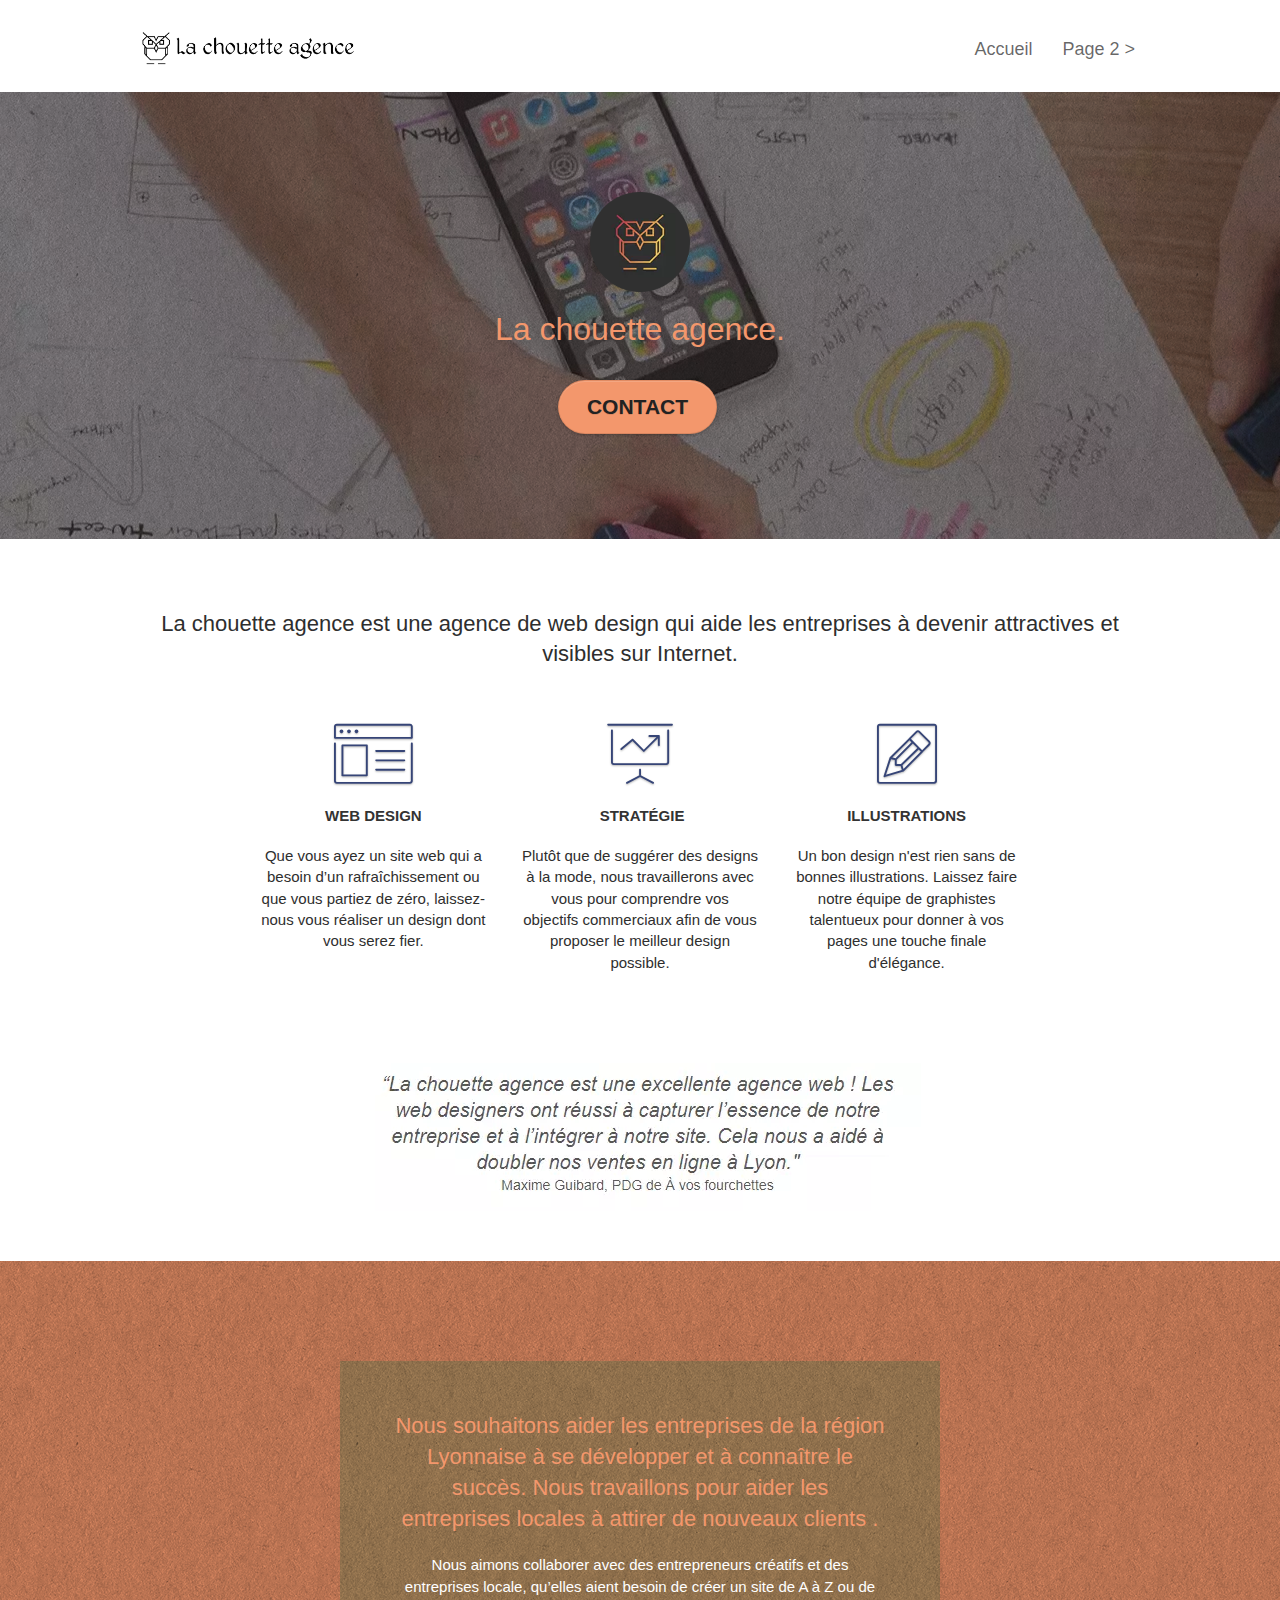
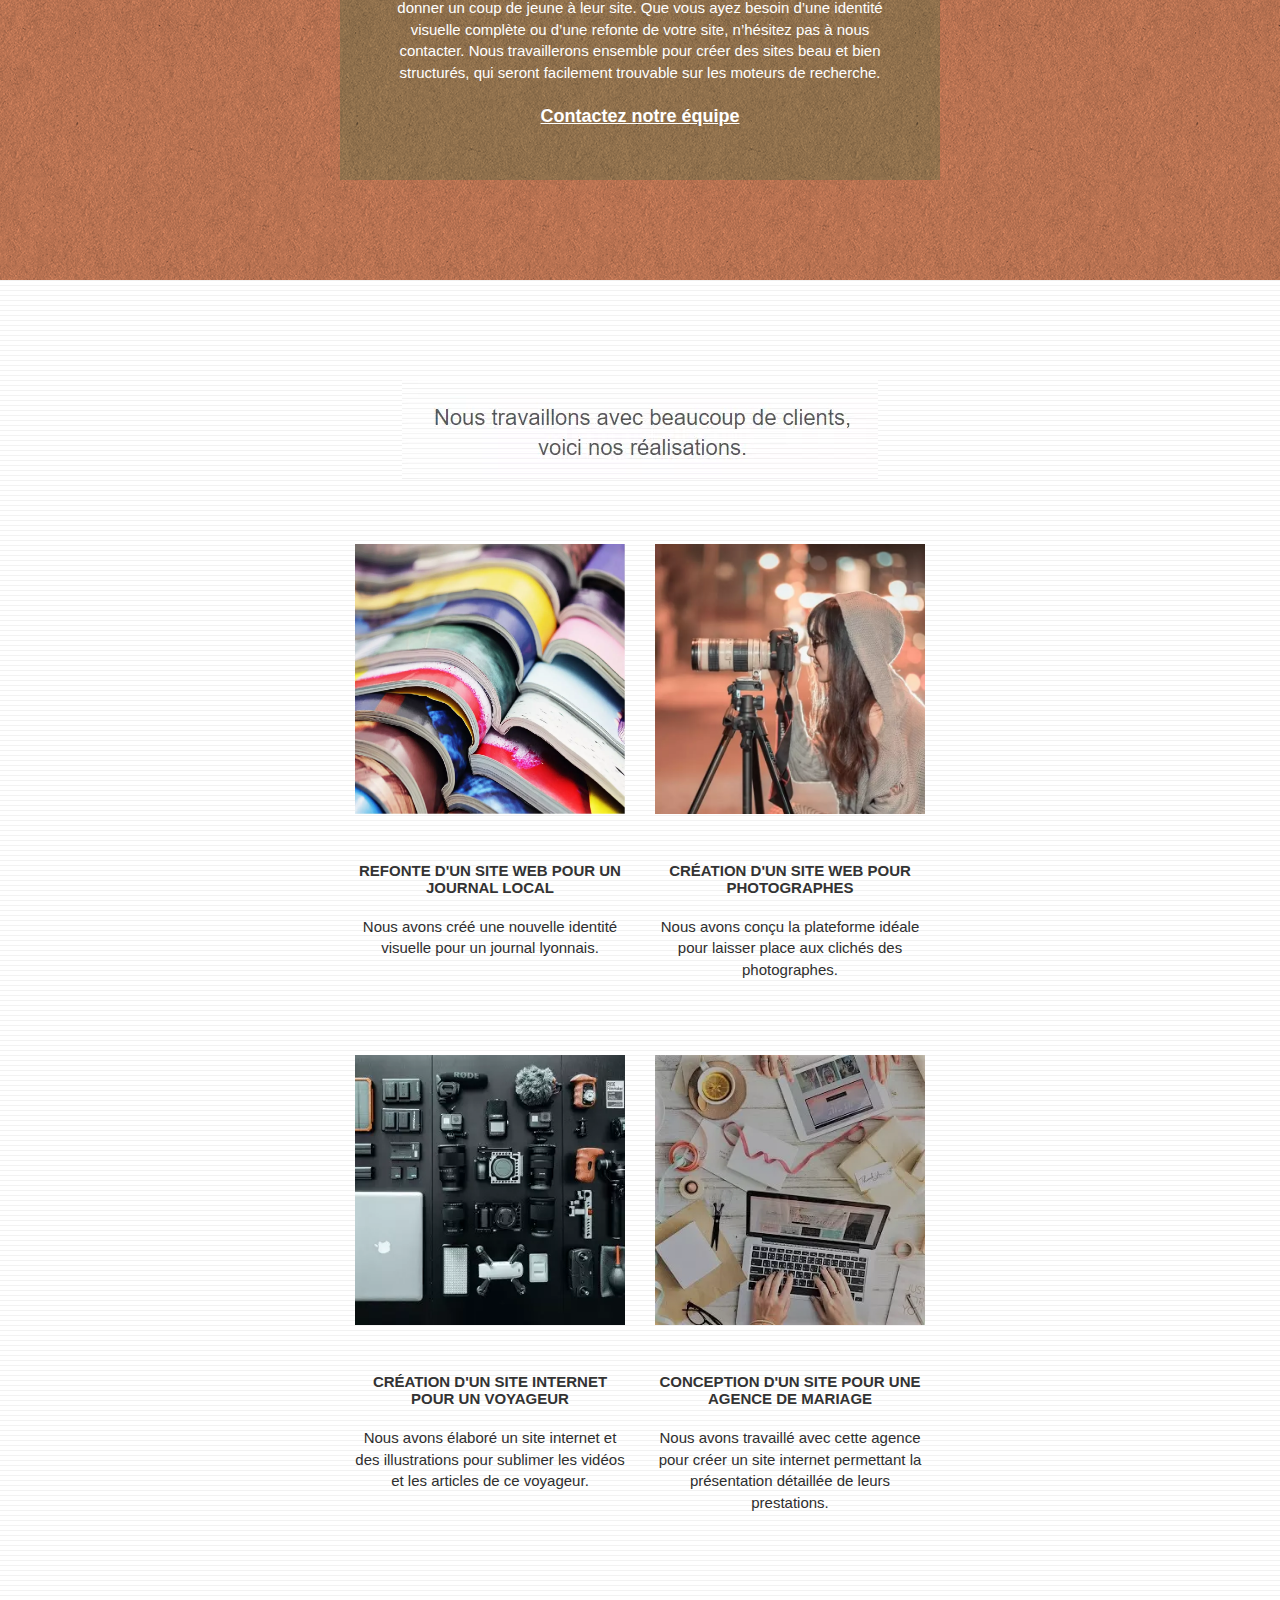
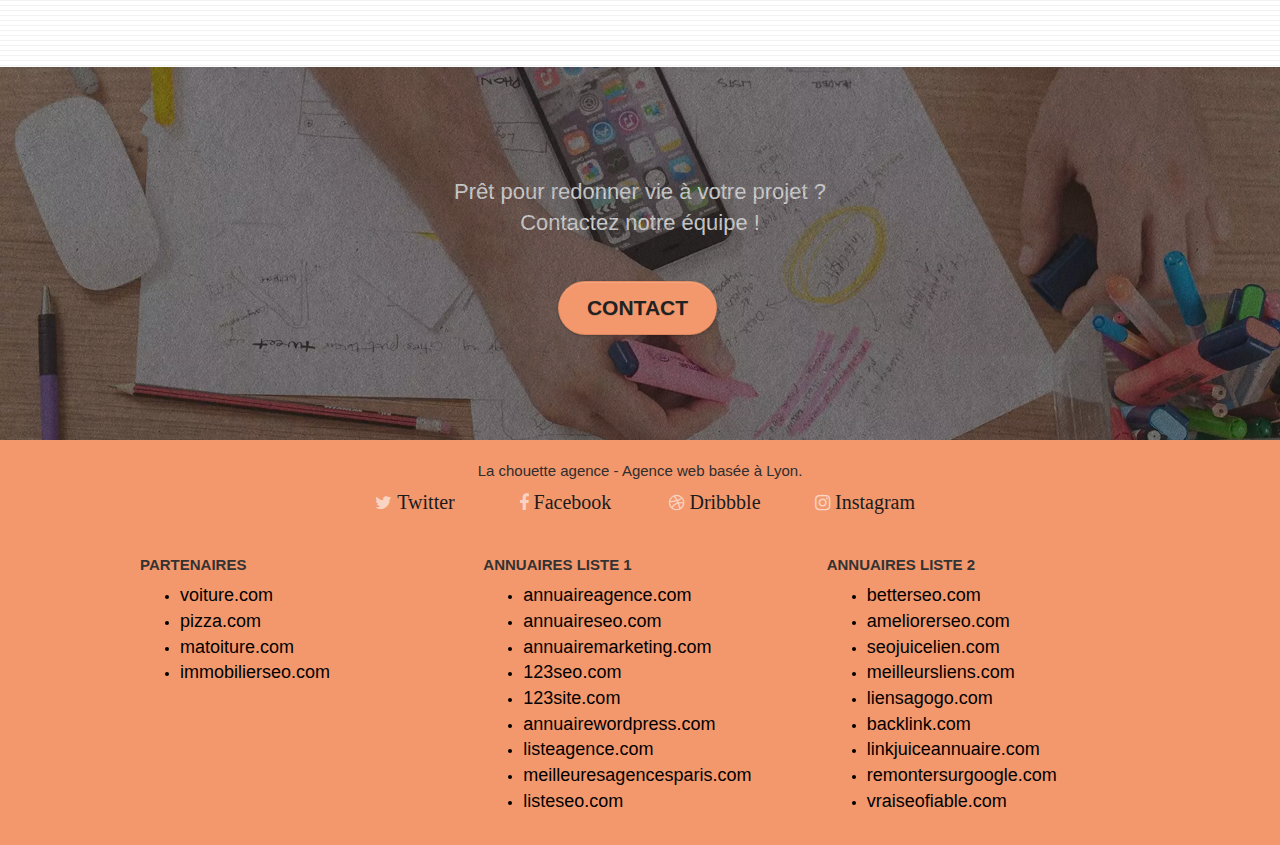
<file: index.html>
<!doctype html>
<html lang="fr">
<head>
    <meta charset="utf-8">
    <meta name="description" content="La chouette agence est une agence de web design qui aide les entreprises à devenir attractives et visibles sur internet. Agence basée à Lyon. Page d'accueil.">
    <meta name="viewport" content="width=device-width, initial-scale=1.0, viewport-fit=cover">
    <link rel="shortcut icon" type="image/png" href="favicon.jpg">
    
	<link rel="stylesheet" type="text/css" href="./css/bootstrap.css">
	<link rel="stylesheet" type="text/css" href="style.css">
	<link rel="stylesheet" type="text/css" href="./css/font-awesome.css">
	<link rel="stylesheet" type="text/css" href="./css/et-line.css">
	
    
	<script src="./js/jquery-2.1.0.js" defer></script>
	<script src="./js/bootstrap.js" defer></script>
	<script src="./js/blocs.js" defer></script>
	<script src="./js/jquery.touchSwipe.js" defer></script>
	<script src="./js/gmaps.js" defer></script>

    <title>La chouette agence - Agence de design et stratégie web</title>

    
<!-- Analytics -->
 
<!-- Analytics END -->
    
</head>
<body>
<!-- Principal conteneur -->
<div class="page-container">
    
<!-- bloc-0 -->
<header class="bloc bgc-white l-bloc " id="bloc-0">
	<div class="container bloc-sm">

		<nav class="navbar row">
			<div class="navbar-header">				
				<a class="navbar-brand" href="index.html"><img src="img/la-chouette-agence.webp" alt="paris web design logo agence web meilleure agence" height="40" /></a>
				<button id="nav-toggle" type="button" class="ui-navbar-toggle navbar-toggle" data-toggle="collapse" data-target=".navbar-1">
					<span class="sr-only">Toggle navigation</span><span class="icon-bar"></span><span class="icon-bar"></span><span class="icon-bar"></span>
				</button>
			</div>
			<div class="collapse navbar-collapse navbar-1 special-dropdown-nav">
				<ul class="site-navigation nav navbar-nav">
					<li>
						<a href="index.html">Accueil</a>
					</li>
					<li>
						<a href="page2.html">Page 2 &gt;</a>
					</li>
				</ul>
			</div>
		</nav>
	</div>
</header>
<!-- bloc-0 END -->

<!-- bloc-1-presentation -->
<section class="bloc bgc-dark-slate-blue bg-banniere d-bloc bg-t-edge bloc-bg-texture texture-paper b-parallax" id="bloc-1-hero">
	<div class="container bloc-lg">
		<div class="row tight-width-whitespace">
			<div class="col-sm-12">
				<img src="img/logo.webp" class="center-block image-resize-mode" width="100" alt="La chouette agence, agence web paris, création logo paris" />
				<h1 class="text-center hero-bloc-text tc-white ">
					La chouette agence.
				</h1>
				<div class="text-center">
					<a href="page2.html" class="btn btn-lg btn-clean btn-rd cta-hero btn-atomic-tangerine" id="cta-hero">Contact</a>
				</div>
			</div>
		</div>
	</div>
</section>
<!-- bloc-1-presentation END -->

<!-- bloc-2-services -->
<article class="bloc bgc-white l-bloc" id="bloc-2-services">
	<div class="container bloc-md">
		<div class="row">
			<div class="col-sm-12 text-center">
				<h2>La chouette agence est une agence de web design qui aide les entreprises à devenir attractives et visibles sur Internet.</h2>
			</div>
		</div>
		<div class="row voffset-lg med-width-whitespace">
			<div class="col-sm-4">
				<div class="text-center">
					<span class="et-icon-browser sm-shadow icon-dark-slate-blue icons icon-lg"></span>
				</div>
				<h3 class="mg-md text-center">
					Web design
				</h3>
				<p class="text-center ">
					Que vous ayez un site web qui a besoin d&rsquo;un rafraîchissement ou que vous partiez de zéro, laissez-nous vous réaliser un design dont vous serez fier.
				</p>
			</div>
			<div class="col-sm-4">
				<div class="text-center">
					<span class="et-icon-presentation sm-shadow icon-dark-slate-blue icons icon-lg"></span>
				</div>
				<h3 class="mg-md text-center">
					&nbsp;Stratégie
				</h3>
				<p class="text-center ">
					Plutôt que de suggérer des designs à la mode, nous travaillerons avec vous pour comprendre vos objectifs commerciaux afin de vous proposer le meilleur design possible.<br>
				</p>
			</div>
			<div class="col-sm-4">
				<div class="text-center">
					<span class="et-icon-edit sm-shadow icon-dark-slate-blue icons icon-lg"></span>
				</div>
				<h3 class="mg-md text-center">
					Illustrations
				</h3>
				<p class="text-center ">
					Un bon design n'est rien sans de bonnes illustrations. Laissez faire notre équipe de graphistes talentueux pour donner à vos pages une touche finale d'élégance.
				</p>
			</div>
		</div>
		<div class="row voffset-lg voffset">
			<div class="col-xs-12 col-md-8 col-md-offset-2 text-center">
				<img alt="citation" src="img/citation.webp" />

			</div>
		</div>
	</div>
</article>
<!-- bloc-2-services END -->

<!-- bloc-3-what-i-do -->
<section class="bloc tc-white bgc-atomic-tangerine bg-presentation d-bloc bloc-bg-texture texture-paper b-parallax" id="bloc-3-what-i-do">
	<div class="container bloc-lg">
		<div class="row tight-width-whitespace black-background">
			<div class="col-sm-12">
				<h2 class="mg-md text-center tc-white">
					Nous souhaitons aider les entreprises de la région Lyonnaise à se développer et à connaître le succès. Nous travaillons pour aider les entreprises locales à attirer de nouveaux clients .<br>
				</h2>
				<p class="text-center white">
					Nous aimons collaborer avec des entrepreneurs créatifs et des entreprises locale, qu’elles aient besoin de créer un site de A à Z ou de donner un coup de jeune à leur site. Que vous ayez besoin d’une identité visuelle complète ou d’une refonte de votre site, n’hésitez pas à nous contacter. Nous travaillerons ensemble pour créer des sites beau et bien structurés, qui seront facilement trouvable sur les moteurs de recherche. <br><br><a class="ltc-white bold-link" href="page2.html">Contactez notre équipe</a><br>
				</p>
			</div>
		</div>
	</div>
</section>
<!-- bloc-3-what-i-do END -->

<!-- bloc-4-portfolio -->
<aside class="bloc bgc-white bg-lines-h2-bg bg-repeat l-bloc" id="bloc-4-portfolio">
	<div class="container bloc-lg">
		<div class="row">
			<div class="col-sm-12 text-center">
				<img alt="agence web, agence web paris, web design paris, stratégie web" src="img/title2.webp" />
			</div>
		</div>
		<div class="row tight-width-whitespace portfolio-row">
			<div class="col-sm-6">
				<a href="#" data-lightbox="img/1.webp" data-gallery-id="gallery-1" data-caption="Refonte d'un site web pour un journal local" data-frame="snapshot-lb"><img src="img/1.webp" alt="paris web design logo agence web meilleure agence et refonte site web journal" class="img-responsive portfolio-thumb" /></a>
				<h3 class="mg-md text-center">
					Refonte d'un site web pour un journal local
				</h3>
				<p class="text-center">
					Nous avons créé une nouvelle identité visuelle pour un journal lyonnais.
				</p>
			</div>
			<div class="col-sm-6">
				<a href="#" data-lightbox="img/2.webp" data-gallery-id="gallery-1" data-caption="Création d'un site web pour photographes" data-frame="snapshot-lb"><img src="img/2.webp" class="img-responsive portfolio-thumb" alt="paris web design logo agence web meilleure agence, Création d'un site web pour photographes" /></a>
				<h3 class="mg-md text-center">
					Création d'un site web pour photographes
				</h3>
				<p class="text-center">
					Nous avons conçu la plateforme idéale pour laisser place aux clichés des photographes.
				</p>
			</div>
		</div>
		<div class="row tight-width-whitespace portfolio-row">
			<div class="col-sm-6">
				<a href="#" data-lightbox="img/3.webp" data-gallery-id="gallery-1" data-caption="Création d'un site internet pour un voyageur" data-frame="snapshot-lb"><img src="img/3.webp" class="img-responsive portfolio-thumb" alt="paris web design logo agence web meilleure agence, Création d'un site web pour voyageur"/></a>
				<h3 class="mg-md text-center">
					Création d'un site internet pour un voyageur
				</h3>
				<p class="text-center">
					Nous avons élaboré un site internet et des illustrations pour sublimer les vidéos et les articles de ce voyageur.
				</p>
			</div>
			<div class="col-sm-6">
				<a href="#" data-lightbox="img/4.webp" data-gallery-id="gallery-1" data-caption="Conception d'un site pour une agence de mariage" data-frame="snapshot-lb"><img src="img/4.webp" class="img-responsive portfolio-thumb" alt="paris web design logo agence web meilleure agence, Création d'un site web pour agence de mariage" /></a>
				<h3 class="mg-md text-center">
					Conception d'un site pour une agence de mariage
				</h3>
				<p class="text-center">
					Nous avons travaillé avec cette agence pour créer un site internet permettant la présentation détaillée de leurs prestations.
				</p>
			</div>
		</div>
	</div>
</aside>
<!-- bloc-4-portfolio END -->

<!-- bloc-5-cta -->
<section class="bloc bgc-dark-slate-blue bg-banniere d-bloc bloc-bg-texture texture-paper" id="bloc-5-cta">
	<div class="container bloc-lg">
		<div class="row">
			<h2 class="mg-md text-center ltc-white">
				Prêt pour redonner vie à votre projet ?<br>Contactez notre équipe !
			</h2>
			<div class="col-sm-12 text-center">
				<a href="page2.html" class="btn btn-atomic-tangerine btn-clean btn-rd btn-lg cta-hero">Contact</a>
			</div>
		</div>
	</div>
</section>
<!-- bloc-5-cta END -->

<!-- Footer - bloc-8 -->
<footer class="bloc bgc-atomic-tangerine d-bloc" id="bloc-8">
	<div class="container bloc-sm">
		<div class="row">
			<div class="col-sm-12">
				<p class="text-center">
					La chouette agence - Agence web basée à Lyon.</p>
				<div class="row row-no-gutters social">
					<div class="col-sm-3">
						<div class="text-center">
							<a class="social" href="#"><span class="fa fa-twitter icon-md"><span class="social-text">Twitter</span></span></a>
						</div>
					</div>
					<div class="col-sm-3">
						<div class="text-center">
							<a class="social" href="#"><span class="fa fa-facebook icon-md"><span class="social-text">Facebook</span></span></a>
						</div>
					</div>
					<div class="col-sm-3">
						<div class="text-center">
							<a class="social" href="#"><span class="fa fa-dribbble icon-md"><span class="social-text">Dribbble</span></span></a>
						</div>
					</div>
					<div class="col-sm-3">
						<div class="text-center">
							<a class="social" href="#"><span class="fa fa-instagram icon-md"><span class="social-text">Instagram</span></span></a>
						</div>
					</div>
				</div>
				<div class="row">
					<div class="col-sm-4">
						<h3>Partenaires</h3>
							<ul>
								<li><a href="voiture.com">voiture.com</a></li>
								<li><a href="pizza.com">pizza.com</a></li>
								<li><a href="matoiture.com">matoiture.com</a></li>
								<li><a href="immobilierseo.com">immobilierseo.com</a></li>
							</ul>		
					</div>
					<div class="col-sm-4">
						<h3>Annuaires liste 1</h3>
						<ul>
							<li><a href="annuaireagence.com">annuaireagence.com</a></li>
							<li><a href="annuaireseo.com">annuaireseo.com</a></li>
							<li><a href="annuairemarketing.com">annuairemarketing.com</a></li>
							<li><a href="123seoture.com">123seo.com</a></li>
							<li><a href="123site.com">123site.com</a></li>
							<li><a href="annuairewordpress.com">annuairewordpress.com</a></li>
							<li><a href="listeagence.com">listeagence.com</a></li>
							<li><a href="meilleuresagencesparis.com">meilleuresagencesparis.com</a></li>
							<li><a href="listeseo.com">listeseo.com</a></li>
						</ul>
					</div>
					<div class="col-sm-4">
						<h3>Annuaires liste 2</h3>
						<ul>
							<li><a href="betterseo.com">betterseo.com</a></li>
							<li><a href="ameliorerseo.com">ameliorerseo.com</a></li>
							<li><a href="seojuicelien.com">seojuicelien.com</a></li>
							<li><a href="meilleursliens.com">meilleursliens.com</a></li>
							<li><a href="liensagogo.com">liensagogo.com</a></li>
							<li><a href="backlink.com">backlink.com</a></li>
							<li><a href="linkjuiceannuaire.com">linkjuiceannuaire.com</a></li>
							<li><a href="remontersurgoogle.com">remontersurgoogle.com</a></li>
							<li><a href="vraiseofiable.com">vraiseofiable.com</a></li>
						</ul>
					</div>
				</div>
			</div>
		</div>
	</div>
</footer>
<!-- Footer - bloc-8 END -->

</div>
<!-- Principal conteneur END -->
    

</body>
</html>
</file>
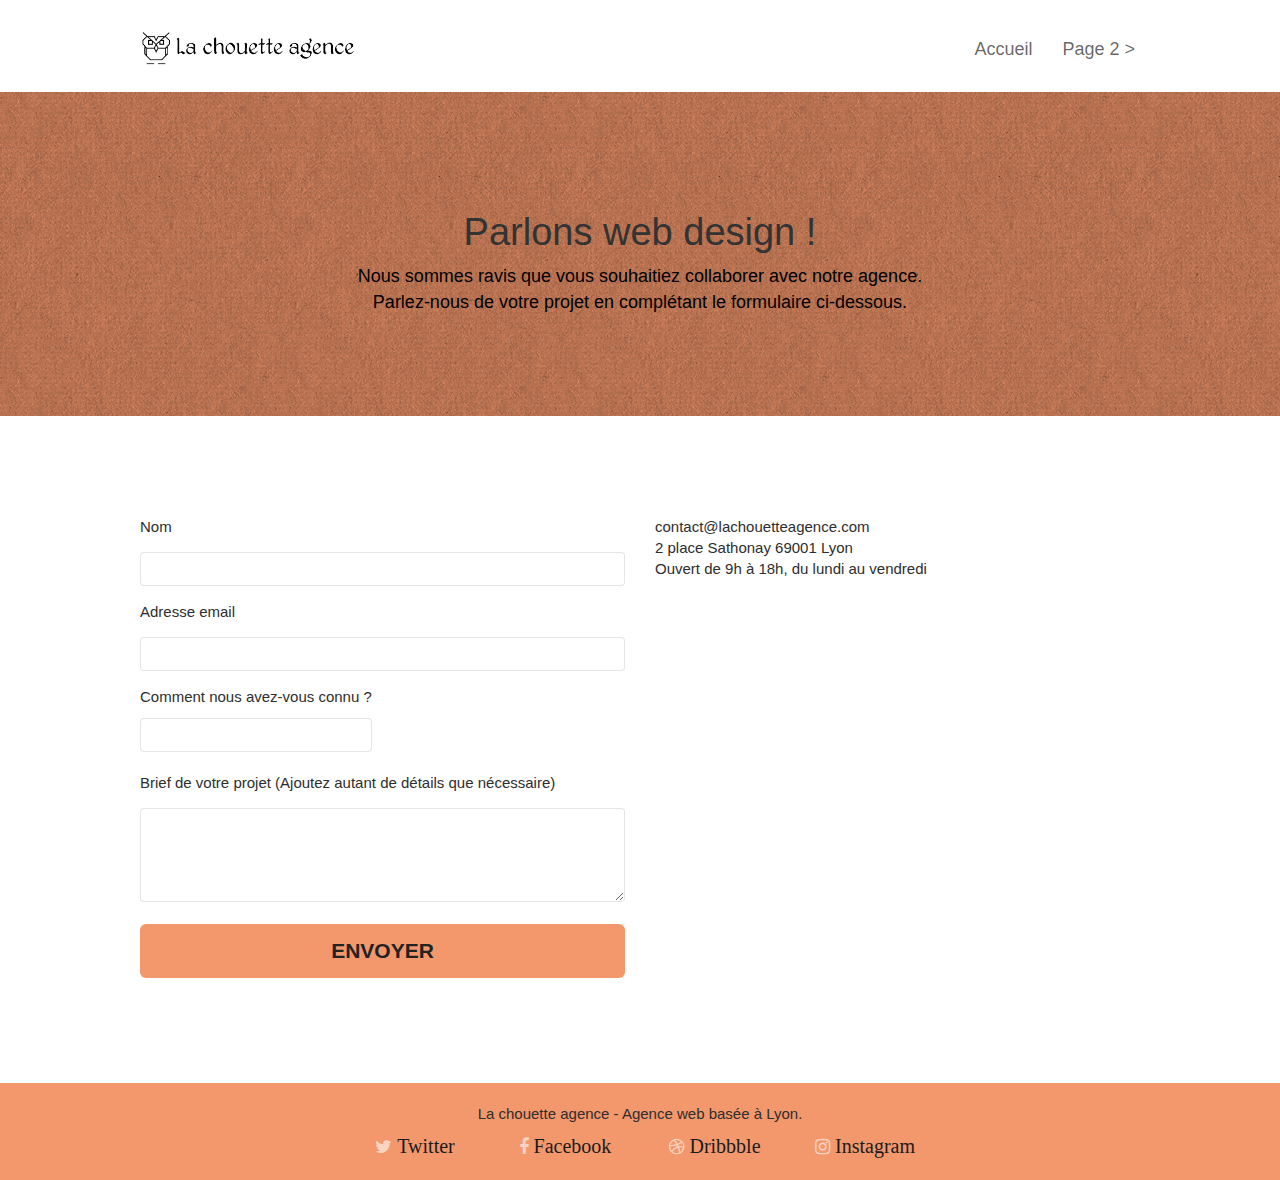
<file: page2.html>
<!doctype html>
<html lang="fr">
<head>
    <meta charset="utf-8">
    <meta name="description" content="La chouette agence est une agence de web design qui aide les entreprises à devenir attractives et visibles sur internet. Agence basée à Lyon. Page de contact">
    <meta name="viewport" content="width=device-width, initial-scale=1.0, viewport-fit=cover">
    <link rel="shortcut icon" type="image/png" href="favicon.jpg">
    
	<link rel="stylesheet" type="text/css" href="./css/bootstrap.css">
	<link rel="stylesheet" type="text/css" href="style.css">
	<link rel="stylesheet" type="text/css" href="./css/font-awesome.css">
	<link rel="stylesheet" type="text/css" href="./css/et-line.css">
	
    
	<script src="./js/jquery-2.1.0.js" defer></script>
	<script src="./js/bootstrap.js" defer></script>
	<script src="./js/blocs.js" defer></script>
	<script src="./js/jqBootstrapValidation.js" defer></script>
	<script src="./js/formHandler.js" defer></script>
	
    <title>La chouette agence - Agence de design et stratégie web - Contact</title>

    
<!-- Analytics -->
 
<!-- Analytics END -->
    
</head>
<body>
<!-- Principal conteneur -->
<div class="page-container">
    
<!-- bloc-0 -->
<header class="bloc bgc-white l-bloc " id="bloc-0">
	<div class="container bloc-sm">
		<nav class="navbar row">
			<div class="navbar-header">
				<a class="navbar-brand" href="index.html"><img src="img/la-chouette-agence.webp" alt="atlanta web design logo" height="40" /></a>
				<button id="nav-toggle" type="button" class="ui-navbar-toggle navbar-toggle" data-toggle="collapse" data-target=".navbar-1">
					<span class="sr-only">Toggle navigation</span><span class="icon-bar"></span><span class="icon-bar"></span><span class="icon-bar"></span>
				</button>
			</div>
			<div class="collapse navbar-collapse navbar-1 special-dropdown-nav">
				<ul class="site-navigation nav navbar-nav">
					<li>
						<a href="index.html">Accueil</a>
					</li>
					<li>
						<a href="page2.html">Page 2 &gt;</a>
					</li>
				</ul>
			</div>
		</nav>
	</div>
</header>
<!-- bloc-0 END -->

<!-- bloc-6 -->
<aside class="bloc bg-dots-bg bg-repeat bgc-atomic-tangerine d-bloc bloc-bg-texture texture-paper" id="bloc-6">
	<div class="container bloc-lg">
		<div class="row">
			<div class="col-sm-12">
				<h1 class="text-center hero-bloc-text black">
					Parlons web design !
				</h1>
				<p class="text-center mg-lg black tight-width-whitespace text-p2">
					Nous sommes ravis que vous souhaitiez collaborer avec notre agence.<br>
					Parlez-nous de votre projet en complétant le formulaire ci-dessous.
				</p>
			</div>
		</div>
	</div>
</aside>
<!-- bloc-6 END -->

<!-- bloc-7 -->
<article class="bloc bgc-white l-bloc" id="bloc-7">
	<div class="container bloc-lg">
		<div class="row">
			<div class="col-sm-6">
				<form id="form_1">
					<div class="form-group">
						<label for="name">
							<p>Nom</p>
						</label>
						<input id="name" type="text" class="form-control" required />
					</div>
					<div class="form-group">
						<label for="email">
							<p>Adresse email</p>
						</label>
						<input id="email" class="form-control" type="email" required />
					</div>
					<div class="form-group">
						<label>
							<p>Comment nous avez-vous connu ?</p>
							<input class="form-control" type="text" required id="input_504" />
						</label>
					</div>
					<div class="form-group">
						<label for="message">
							<p>Brief de votre projet (Ajoutez autant de détails que nécessaire)</p>
						</label><textarea id="message" class="form-control" rows="4" cols="50" required></textarea>
					</div> 
					<button class="bloc-button btn btn-lg btn-block cta-hero btn-atomic-tangerine" type="submit">
						Envoyer
					</button>
				</form>
			</div>
			<div class="col-sm-6">
				<p>
					contact@lachouetteagence.com<br>2 place Sathonay 69001 Lyon<br>Ouvert de 9h à 18h, du lundi au vendredi<br>
				</p>
			</div>
		</div>
	</div>
</article>
<!-- bloc-7 END -->

<!-- ScrollToTop Button -->
<a class="bloc-button btn btn-d scrollToTop" onclick="scrollToTarget('1')"><span class="fa fa-chevron-up"></span></a>
<!-- ScrollToTop Button END-->


<!-- Footer - bloc-8 -->
<footer class="bloc bgc-atomic-tangerine d-bloc" id="bloc-8">
	<div class="container bloc-sm">
		<div class="row">
			<div class="col-sm-12">
				<p class="text-center ">
					La chouette agence - Agence web basée à Lyon.<br>
				</p>
				<div class="row row-no-gutters social">
					<div class="col-sm-3">
						<div class="text-center">
							<a class="social" href="#"><span class="fa fa-twitter icon-md"><span class="social-text">Twitter</span></span></a>
						</div>
					</div>
					<div class="col-sm-3">
						<div class="text-center">
							<a class="social" href="#"><span class="fa fa-facebook icon-md"><span class="social-text">Facebook</span></span></a>
						</div>
					</div>
					<div class="col-sm-3">
						<div class="text-center">
							<a class="social" href="#"><span class="fa fa-dribbble icon-md"><span class="social-text">Dribbble</span></span></a>
						</div>
					</div>
					<div class="col-sm-3">
						<div class="text-center">
							<a class="social" href="#"><span class="fa fa-instagram icon-md"><span class="social-text">Instagram</span></span></a>
						</div>
					</div>
				</div>
			</div>
		</div>
	</div>
</footer>
<!-- Footer - bloc-8 END -->

</div>
<!-- Principal conteneur END -->
    

</body>
</html>
</file>
<file: style.css>
body {
    margin: 0;
    padding: 0;
    background: #FFF;
    overflow-x: hidden;
    -webkit-font-smoothing: antialiased;
    -moz-osx-font-smoothing: grayscale;
}

a,
button {
    transition: all .3s ease-in-out;
    outline: none!important;
}

a:hover {
    text-decoration: none;
    cursor: pointer;
}

#page-loading-blocs-notifaction {
    position: fixed;
    top: 0;
    bottom: 0;
    width: 100%;
    z-index: 100000;
    background: #FFFFFF url("img/pageload-spinner.gif") no-repeat center center;
}

.bloc {
    width: 100%;
    clear: both;
    background: 50% 50% no-repeat;
    padding: 0 50px;
    -webkit-background-size: cover;
    -moz-background-size: cover;
    -o-background-size: cover;
    background-size: cover;
    position: relative;
}

.bloc .container {
    padding-left: 0;
    padding-right: 0;
}

.bloc-lg {
    padding: 100px 50px;
}

.bloc-md {
    padding: 50px;
}

.bloc-sm {
    padding: 20px 50px;
}

.bg-center,
.bg-l-edge,
.bg-r-edge,
.bg-t-edge,
.bg-b-edge,
.bg-tl-edge,
.bg-bl-edge,
.bg-tr-edge,
.bg-br-edge,
.bg-repeat {
    -webkit-background-size: auto!important;
    -moz-background-size: auto!important;
    -o-background-size: auto!important;
    background-size: auto!important;
}

.bg-repeat {
    background: repeat;
}

.bg-t-edge {
    background: top no-repeat;
}

.bloc-bg-texture::before {
    content: "";
    background-size: 2px 2px;
    position: absolute;
    top: 0;
    bottom: 0;
    left: 0;
    right: 0;
}

.texture-paper::before {
    background: url("img/texture-paper.webp");
    background-size: 280px 280px;
}

.b-parallax {
    background-attachment: fixed;
}

.d-bloc {
    color: rgba(255, 255, 255, .7);
}

.d-bloc button:hover {
    color: rgba(255, 255, 255, .9);
}

.d-bloc .icon-round,
.d-bloc .icon-square,
.d-bloc .icon-rounded,
.d-bloc .icon-semi-rounded-a,
.d-bloc .icon-semi-rounded-b {
    border-color: rgba(255, 255, 255, .9);
}

.d-bloc .divider-h span {
    border-color: rgba(255, 255, 255, .2);
}

.d-bloc .a-btn,
.d-bloc .navbar a,
.d-bloc .navbar-brand,
.d-bloc a .icon-sm,
.d-bloc a .icon-md,
.d-bloc a .icon-lg,
.d-bloc a .icon-xl,
.d-bloc h1 a,
.d-bloc h2 a,
.d-bloc h3 a,
.d-bloc h4 a,
.d-bloc p a {
    color: rgba(255, 255, 255, .6);
}

.d-bloc .a-btn:hover,
.d-bloc .navbar a:hover,
.d-bloc .navbar-brand:hover,
.d-bloc a:hover .icon-sm,
.d-bloc a:hover .icon-md,
.d-bloc a:hover .icon-lg,
.d-bloc a:hover .icon-xl,
.d-bloc h1 a:hover,
.d-bloc h2 a:hover,
.d-bloc h3 a:hover,
.d-bloc h4 a:hover,
.d-bloc p a:hover {
    color: rgba(255, 255, 255, 1);
}

.d-bloc .navbar-toggle .icon-bar {
    background: rgba(255, 255, 255, 1);
}

.d-bloc .btn-wire,
.d-bloc .btn-wire:hover {
    color: rgba(255, 255, 255, 1);
    border-color: rgba(255, 255, 255, 1);
}

.d-bloc .panel {
    color: rgba(0, 0, 0, .5);
}

.d-bloc .panel button:hover {
    color: rgba(0, 0, 0, .7);
}

.d-bloc .panel icon {
    border-color: rgba(0, 0, 0, .7);
}

.d-bloc .panel .divider-h span {
    border-color: rgba(0, 0, 0, .1);
}

.d-bloc .panel .a-btn {
    color: rgba(0, 0, 0, .6);
}

.d-bloc .panel .a-btn:hover {
    color: rgba(0, 0, 0, 1);
}

.d-bloc .panel .btn-wire,
.d-bloc .panel .btn-wire:hover {
    color: rgba(0, 0, 0, .7);
    border-color: rgba(0, 0, 0, .3);
}

.d-bloc .panel,
.l-bloc {
    color: rgba(0, 0, 0, .5);
}

.d-bloc .panel button:hover,
.l-bloc button:hover {
    color: rgba(0, 0, 0, .7);
}

.l-bloc .icon-round,
.l-bloc .icon-square,
.l-bloc .icon-rounded,
.l-bloc .icon-semi-rounded-a,
.l-bloc .icon-semi-rounded-b {
    border-color: rgba(0, 0, 0, .7);
}

.d-bloc .panel .divider-h span,
.l-bloc .divider-h span {
    border-color: rgba(0, 0, 0, .1);
}

.d-bloc .panel .a-btn,
.l-bloc .a-btn,
.l-bloc .navbar a,
.l-bloc .navbar-brand,
.l-bloc a .icon-sm,
.l-bloc a .icon-md,
.l-bloc a .icon-lg,
.l-bloc a .icon-xl,
.l-bloc h1 a,
.l-bloc h2 a,
.l-bloc h3 a,
.l-bloc h4 a,
.l-bloc p a {
    color: rgba(0, 0, 0, .6);
}

.d-bloc .panel .a-btn:hover,
.l-bloc .a-btn:hover,
.l-bloc .navbar a:hover,
.l-bloc .navbar-brand:hover,
.l-bloc a:hover .icon-sm,
.l-bloc a:hover .icon-md,
.l-bloc a:hover .icon-lg,
.l-bloc a:hover .icon-xl,
.l-bloc h1 a:hover,
.l-bloc h2 a:hover,
.l-bloc h3 a:hover,
.l-bloc h4 a:hover,
.l-bloc p a:hover {
    color: rgba(0, 0, 0, 1);
}

.l-bloc .navbar-toggle .icon-bar {
    color: rgba(0, 0, 0, .6);
}

.d-bloc .panel .btn-wire,
.d-bloc .panel .btn-wire:hover,
.l-bloc .btn-wire,
.l-bloc .btn-wire:hover {
    color: rgba(0, 0, 0, .7);
    border-color: rgba(0, 0, 0, .3);
}

.voffset {
    margin-top: 30px;
}

.voffset-lg {
    margin-top: 80px;
}

.row-no-gutters {
    margin-right: 0;
    margin-left: 0;
}

.row.row-no-gutters > [class^="col-"],
.row.row-no-gutters > [class*=" col-"] {
    padding-right: 0;
    padding-left: 0;
}

#bloc-1-hero h1 {
    font-size: 32px;
}

.navbar {
    margin-bottom: 0;
    z-index: 1;
}

.navbar-brand {
    height: auto;
    padding: 3px 15px;
    font-size: 25px;
    font-weight: normal;
    font-weight: 600;
    line-height: 44px;
}

.navbar-brand img {
    max-height: 200px;
    margin: 0 5px 0 0;
    display: inline;
}

.navbar-brand img[src$=svg] {
    min-width: 100px;
}

.nav-center .navbar-brand img {
    margin: 0;
}

.navbar .nav {
    padding-top: 2px;
    margin-right: -16px;
    float: right;
    z-index: 1;
}

.nav > li {
    float: left;
    margin-top: 4px;
    font-size: 16px;
}

.navbar-nav .open .dropdown-menu > li > a {
    text-align: inherit;
}

.nav > li a:hover,
.nav > li a:focus {
    background: transparent;
}

.navbar-toggle {
    margin: 10px 10px 0 0;
    border: 0px;
}

.navbar-toggle:hover {
    background: transparent!important;
}

.navbar-toggle .icon-bar {
    background-color: rgba(0, 0, 0, .5);
    width: 26px;
}

.nav-invert .navbar .nav {
    float: left;
}

.nav-invert .navbar-header,
.nav-invert .navbar-brand {
    float: right;
    position: relative;
    z-index: 2;
}

@media (min-width: 768px) {
    .site-navigation {
        position: absolute;
        top: 50%;
        right: 20px;
        transform: translate(0, -50%);
        -webkit-transform: translateY(-50%);
    }
    .nav > li .dropdown-menu a,
    .nav > li .dropdown-menu a:hover {
        color: #484848;
    }
    .nav-invert .site-navigation {
        left: 0;
        right: 0;
    }
    .nav-center {
        text-align: center;
    }
    .nav-center .navbar-header {
        width: 100%;
    }
    .nav-center .navbar-header,
    .nav-center .navbar-brand,
    .nav-center .nav > li {
        float: none;
        display: inline-block;
    }
    .nav-center .site-navigation {
        position: relative;
        width: 100%;
        right: 0;
        margin-right: 0px;
        margin-top: 20px;
    }
    .nav-center.mini-nav .navbar-toggle {
        float: none;
        margin: 10px auto 0;
    }
}

.nav > li > .dropdown a {
    background: none!important;
    display: block;
    padding: 14px 15px;
}

nav .caret {
    margin: 0 5px;
}

.dropdown-menu .dropdown-menu {
    top: -8px;
    left: 100%;
}

.dropdown-menu .dropmenu-flow-right {
    top: 100%;
    left: 0;
    margin-left: -1px;
    border-top-left-radius: 0;
    border-top-right-radius: 0;
}

.dropdown-menu .dropdown span {
    border: 4px solid black;
    border-top-color: transparent;
    border-right-color: transparent;
    border-bottom-color: transparent;
    margin: 6px -5px 0 0!important;
    float: right;
}

.mg-md {
    margin-top: 10px;
    margin-bottom: 20px;
}

.mg-lg {
    margin-top: 10px;
    margin-bottom: 40px;
}

.btn {
    margin: 0 5px 5px 0;
}

.btn.pull-right {
    margin: 0 0 5px 5px;
}

.btn-d,
.btn-d:hover,
.btn-d:focus {
    color: #FFF;
    background: rgba(0, 0, 0, .3);
}

button {
    outline: none!important;
}

.btn-rd {
    border-radius: 40px;
}

.btn-clean {
    border: 1px solid rgba(0, 0, 0, .08);
    border-bottom-color: rgba(0, 0, 0, .1);
    text-shadow: 0 1px 0 rgba(0, 0, 1, .1);
    box-shadow: 0 1px 3px rgba(0, 0, 1, .25), inset 0 1px 0 0 rgba(255, 255, 255, .15);
}

.icon-md {
    font-size: 30px;
}

.icon-lg {
    font-size: 60px!important;
}

.sm-shadow {
    text-shadow: 0 1px 2px rgba(0, 0, 0, .3);
}

.panel-sq,
.panel-sq .panel-heading,
.panel-sq .panel-footer {
    border-radius: 0;
}

.panel-rd {
    border-radius: 30px;
}

.panel-rd .panel-heading {
    border-radius: 29px 29px 0 0;
}

.panel-rd .panel-footer {
    border-radius: 0 0 29px 29px;
}

.form-control {
    border-color: rgba(0, 0, 0, .1);
    box-shadow: none;
}

.scrollToTop {
    width: 40px;
    height: 40px;
    position: fixed;
    bottom: 20px;
    right: 20px;
    opacity: 0;
    z-index: 500;
    transition: all .3s ease-in-out;
}

.scrollToTop span {
    margin-top: 6px;
}

.showScrollTop {
    font-size: 14px;
    opacity: 1;
}

a[data-lightbox] {
    position: relative;
    display: block;
    text-align: center;
}

a[data-lightbox]:hover::before {
    content: "+";
    font-family: "HelveticaNeue-Light", "Helvetica Neue Light", "Helvetica Neue", Helvetica, Arial;
    font-size: 32px;
    width: 50px;
    height: 50px;
    margin-left: -25px;
    border-radius: 50%;
    background: rgba(0, 0, 0, .6);
    color: #FFF;
    font-weight: 100;
    z-index: 1;
    position: absolute;
    top: 50%;
    transform: translateY(-50%);
    -webkit-transform: translateY(-50%);
}

a[data-lightbox]:hover img {
    opacity: 0.6;
    -webkit-animation-fill-mode: none;
    animation-fill-mode: none;
}

#lightbox-modal {
    display: flex;
    align-items: center;
}

#lightbox-modal .modal-dialog {
    width: 90%;
    max-width: 900px;
    margin: 0 auto 0;
}

#lightbox-modal .modal-dialog img {
    max-height: 90vh;
    margin: 0 auto;
}

.lightbox-caption {
    padding: 20px;
    color: #FFF;
    background: rgba(0, 0, 0, .5);
    position: absolute;
    left: 15px;
    right: 15px;
    bottom: 5px;
}

.close-lightbox {
    color: #FFF;
    font-size: 30px;
    position: absolute;
    top: 20px;
    right: 20px;
    z-index: 20;
    background: rgba(0, 0, 0, .5);
    border: none;
    line-height: 30px;
    padding: 0 9px 5px;
    opacity: 0.3;
}

.close-lightbox:hover,
.next-lightbox:hover,
.prev-lightbox:hover {
    opacity: 1.0;
    color: #FFF;
}

.next-lightbox,
.prev-lightbox {
    font-size: 20px;
    color: rgba(255, 255, 255, .9);
    background: rgba(0, 0, 0, .5);
    transition: all .2s ease-in-out;
    position: absolute;
    top: 45%;
    z-index: 1;
    opacity: 0.4;
}

.next-lightbox {
    padding: 6px 8px 1px 13px;
    right: 25px;
}

.prev-lightbox {
    padding: 6px 13px 1px 10px;
    left: 25px;
}

.snapshot-lb .modal-body {
    padding-bottom: 45px;
}

.snapshot-lb .lightbox-caption {
    padding: 0;
    color: rgba(0, 0, 0, .5);
    background: none;
}

h1,
h2,
h3,
p,
label,
.btn{
    font-family: "helvetica", Arial;
    font-weight: 400;
    color: #2e2e2e;
}

a {
    font-family: "helvetica", Arial;
    font-weight: 400;
    color: #000000;
    font-size: 18px;
    padding: 15px 0 15px 0;
}

.col-sm-4{
    padding-top: 20px;
    color: #000000;
}

.container {
    max-width: 1000px;
}

.hero-bloc-text {
    font-size: 38px;
}

.hero-bloc-text-sub {
    font-size: 36px;
}

.statement-bloc-text {
    line-height: 26px;
    font-style: italic;
    font-size: 20px;
    text-align: center;
    font-weight: lighter;
    max-width: 520px;
    margin: auto auto auto auto;
}

p {
    font-size: 15px;
}

.tight-width-whitespace {
    max-width: 600px;
    margin: auto auto auto auto;
}

.h1 {
    font-size: 20px;
    font-family: "Open Sans", Arial;
}

.cta-hero {
    margin-top: 22px;
    color: #FFFFFF!important;
    text-transform: uppercase;
    padding: 12px 28px 12px 28px;
    font-size: 21px;
    font-weight: 700;
}

.social {
    max-width: 600px;
    margin: auto auto auto auto;
}
.social-text{
    color: #1b1b1b;
    font-size: 20px;
    padding-left: 5px;
}

h2 {
    font-size: 22px;
    line-height: 1.4em;
}

h3 {
    font-size: 15px;
    text-transform: uppercase;
    font-weight: 700;
    color: #333333!important;
}

.med-width-whitespace {
    max-width: 800px;
    margin: auto auto auto auto;
    box-shadow: 0px 0px 0px #000000;
}

h1 {
    color: #333333!important;
}

h4 {
    color: #333333!important;
}

.icons {
    margin-bottom: 14px;
    margin-top: 24px;
}

.white {
    color: #FFFFFF!important;
}

.portfolio-thumb {
    margin-bottom: 24px;
}

.portfolio-row {
    margin-bottom: 44px;
    margin-top: 50px;
}

.avatar {
    box-shadow: 0px 4px 9px rgba(0, 0, 0, 0.3);
}

.black-background {
    background-color: rgba(165, 147, 99, 0.7);
    padding: 40px 40px 40px 40px;
}

.bold-link {
    font-weight: 900;
    text-decoration: underline!important;
}

.bgc-white {
    background-color: #FFFFFF;
}
.black{
    color: #000000;
}
.bgc-dark-slate-blue {
    background-color: #364577;
}

.bgc-atomic-tangerine {
    background-color: #F3976C;
}

.tc-white {
    color: #F3976C!important;
}

.btn-atomic-tangerine {
    background: #F3976C;
    color: #222222!important;
}

.btn-atomic-tangerine:hover {
    background: #fc8853 ;
    color: #ffffff;
}

.ltc-white {
    color: #FFFFFF!important;
}

.ltc-white:hover {
    color: #cccccc!important;
}

.ltc-atomic-tangerine {
    color: #F3976C!important;
}

.ltc-atomic-tangerine:hover {
    color: #c27956!important;
}

.icon-dark-slate-blue {
    color: #364577!important;
    border-color: #364577!important;
}

.bg-dots-bg {
    background-image: url("img/dots-bg.webp");
}

.bg-lines-h2-bg {
    background-image: url("img/lines-h2-bg.webp");
}

.bg-banniere {
    background-image: url("img/la-chouette-agence-banniere.webp");
}

.bg-presentation {
    background-image: url("img/image-de-presentation.webp");
}

.text-p2{
    font-size: 18px;
}
@media (max-width: 1024px) {
    .bloc {
        padding-left: 20px;
        padding-right: 20px;
    }
    .bloc.full-width-bloc,
    .bloc-tile-2.full-width-bloc .container,
    .bloc-tile-3.full-width-bloc .container,
    .bloc-tile-4.full-width-bloc .container {
        padding-left: 0;
        padding-right: 0;
    }
}

@media (max-width: 992px) and (min-width: 768px) {
    .navbar .nav {
        max-width: 80%
    }
    .nav-center.navbar .nav {
        max-width: 100%
    }
}

@media only screen and (min-width: 768px) and (max-width: 1024px) and (orientation: landscape) {
    .b-parallax {
        background-attachment: scroll;
    }
}

@media only screen and (min-width: 1024px) and (max-width: 1366px) and (-webkit-min-device-pixel-ratio: 1.5) {
    .b-parallax {
        background-attachment: scroll;
    }
}

@media (max-width: 991px) {
    .container {
        width: 100%;
    }
    .b-parallax {
        background-attachment: scroll;
    }
    .page-container,
    #hero-bloc {
        overflow-x: hidden;
        position: relative;
    }
    
    .bloc-group,
    .bloc-group .bloc {
        display: block;
        width: 100%;
    }
    .bloc-fill-screen .fill-bloc-top-edge,
    .bloc-fill-screen .fill-bloc-bottom-edge {
        padding: 0 20px;
    }
    
    a{
        font-size: 17px;
    }

}

@media (max-width: 767px) {
    .page-container {
        overflow-x: hidden;
        position: relative;
    }
    h1,
    h2,
    h3,
    h4,
    p,
    #disqus_thread {
        padding-left: 10px!important;
        padding-right: 10px!important;
    }
    .b-parallax {
        background-attachment: scroll;
    }
    .navbar .nav {
        padding-top: 0;
        border-top: 1px solid rgba(0, 0, 0, .2);
        float: none!important;
    }
    .navbar.row {
        margin-left: 0;
        margin-right: 0;
    }
    .site-navigation {
        position: inherit;
        transform: none;
        -webkit-transform: none;
        -ms-transform: none;
    }
    .nav > li {
        margin-top: 0;
        border-bottom: 1px solid rgba(0, 0, 0, .1);
        background: rgba(0, 0, 0, .05);
        text-align: left;
        padding-left: 15px;
        width: 100%;
    }
    .nav > li:hover {
        background: rgba(0, 0, 0, .08);
    }
    .dropdown .dropdown a .caret {
        float: none;
        margin: 5px 0 0 10px!important;
        border: 4px solid black;
        border-bottom-color: transparent;
        border-right-color: transparent;
        border-left-color: transparent;
    }
    #hero-bloc .navbar .nav {
        background: rgba(0, 0, 0, .8);
    }
    #hero-bloc .navbar .nav a {
        color: rgba(255, 255, 255, .6);
    }
    .hero {
        padding: 50px 0;
    }
    .hero-nav {
        left: -1px;
        right: -1px;
    }
    .navbar-collapse {
        padding: 0;
        overflow-x: hidden;
        -webkit-box-shadow: none;
        box-shadow: none;
    }
    .navbar-brand img {
        max-height: 40px;
        width: auto;
    }
    .nav-invert .navbar-header {
        float: none;
        width: 100%;
    }
    .nav-invert .navbar-toggle {
        float: left;
        margin-left: 10px;
    }
    .bloc {
        padding-left: 0;
        padding-right: 0;
    }
    .bloc-xxl,
    .bloc-xl,
    .bloc-lg {
        padding: 40px 0;
    }
    .bloc-sm,
    .bloc-md {
        padding-left: 0;
        padding-right: 0;
    }
    .bloc-tile-2 .container,
    .bloc-tile-3 .container,
    .bloc-tile-4 .container,
    .bloc-fill-screen .fill-bloc-top-edge,
    .bloc-fill-screen .fill-bloc-bottom-edge {
        padding-left: 0;
        padding-right: 0;
    }
    .a-block {
        padding: 0 10px;
    }
    .btn-dwn {
        display: none;
    }
    .voffset {
        margin-top: 5px;
    }
    .voffset-md {
        margin-top: 20px;
    }
    .voffset-lg {
        margin-top: 30px;
    }
    form {
        padding: 5px;
    }
    .close-lightbox {
        display: inline-block;
    }
    .blocsapp-device-iphone5 {
        background-size: 216px 425px;
        padding-top: 60px;
        width: 216px;
        height: 425px;
    }
    .blocsapp-device-iphone5 img {
        width: 180px;
        height: 320px;
    }



    footer h3{
        font-size: 25px;
    }
}

@media (max-width: 400px) {
    .bloc {
        padding-left: 0;
        padding-right: 0;
    }
}

@media (max-width: 767px) {
    .bloc-mob-center-text {
        text-align: center;
    }
}
</file>
<file: css/et-line.css>
@font-face {
    font-family: et-line;
    src: url(../fonts/et-line.eot);
    src: url(../fonts/et-line.eot?#iefix) format('embedded-opentype'), url(../fonts/et-line.woff) format('woff'), url(../fonts/et-line.ttf) format('truetype'), url(../fonts/et-line.svg#et-line) format('svg');
    font-weight: 400;
    font-style: normal;
    font-display: swap;
}

.et-icon-adjustments,
.et-icon-alarmclock,
.et-icon-anchor,
.et-icon-aperture,
.et-icon-attachment,
.et-icon-bargraph,
.et-icon-basket,
.et-icon-beaker,
.et-icon-bike,
.et-icon-book-open,
.et-icon-briefcase,
.et-icon-browser,
.et-icon-calendar,
.et-icon-camera,
.et-icon-caution,
.et-icon-chat,
.et-icon-circle-compass,
.et-icon-clipboard,
.et-icon-clock,
.et-icon-cloud,
.et-icon-compass,
.et-icon-desktop,
.et-icon-dial,
.et-icon-document,
.et-icon-documents,
.et-icon-download,
.et-icon-dribbble,
.et-icon-edit,
.et-icon-envelope,
.et-icon-expand,
.et-icon-facebook,
.et-icon-flag,
.et-icon-focus,
.et-icon-gears,
.et-icon-genius,
.et-icon-gift,
.et-icon-global,
.et-icon-globe,
.et-icon-googleplus,
.et-icon-grid,
.et-icon-happy,
.et-icon-hazardous,
.et-icon-heart,
.et-icon-hotairballoon,
.et-icon-hourglass,
.et-icon-key,
.et-icon-laptop,
.et-icon-layers,
.et-icon-lifesaver,
.et-icon-lightbulb,
.et-icon-linegraph,
.et-icon-linkedin,
.et-icon-lock,
.et-icon-magnifying-glass,
.et-icon-map,
.et-icon-map-pin,
.et-icon-megaphone,
.et-icon-mic,
.et-icon-mobile,
.et-icon-newspaper,
.et-icon-notebook,
.et-icon-paintbrush,
.et-icon-paperclip,
.et-icon-pencil,
.et-icon-phone,
.et-icon-picture,
.et-icon-pictures,
.et-icon-piechart,
.et-icon-presentation,
.et-icon-pricetags,
.et-icon-printer,
.et-icon-profile-female,
.et-icon-profile-male,
.et-icon-puzzle,
.et-icon-quote,
.et-icon-recycle,
.et-icon-refresh,
.et-icon-ribbon,
.et-icon-rss,
.et-icon-sad,
.et-icon-scissors,
.et-icon-scope,
.et-icon-search,
.et-icon-shield,
.et-icon-speedometer,
.et-icon-strategy,
.et-icon-streetsign,
.et-icon-tablet,
.et-icon-target,
.et-icon-telescope,
.et-icon-toolbox,
.et-icon-tools,
.et-icon-tools-2,
.et-icon-trophy,
.et-icon-tumblr,
.et-icon-twitter,
.et-icon-upload,
.et-icon-video,
.et-icon-wallet,
.et-icon-wine {
    font-family: et-line;
    speak: none;
    font-style: normal;
    font-weight: 400;
    font-variant: normal;
    text-transform: none;
    line-height: 1;
    -webkit-font-smoothing: antialiased;
    -moz-osx-font-smoothing: grayscale;
    display: inline-block
}

.et-icon-mobile:before {
    content: "\e000"
}

.et-icon-laptop:before {
    content: "\e001"
}

.et-icon-desktop:before {
    content: "\e002"
}

.et-icon-tablet:before {
    content: "\e003"
}

.et-icon-phone:before {
    content: "\e004"
}

.et-icon-document:before {
    content: "\e005"
}

.et-icon-documents:before {
    content: "\e006"
}

.et-icon-search:before {
    content: "\e007"
}

.et-icon-clipboard:before {
    content: "\e008"
}

.et-icon-newspaper:before {
    content: "\e009"
}

.et-icon-notebook:before {
    content: "\e00a"
}

.et-icon-book-open:before {
    content: "\e00b"
}

.et-icon-browser:before {
    content: "\e00c"
}

.et-icon-calendar:before {
    content: "\e00d"
}

.et-icon-presentation:before {
    content: "\e00e"
}

.et-icon-picture:before {
    content: "\e00f"
}

.et-icon-pictures:before {
    content: "\e010"
}

.et-icon-video:before {
    content: "\e011"
}

.et-icon-camera:before {
    content: "\e012"
}

.et-icon-printer:before {
    content: "\e013"
}

.et-icon-toolbox:before {
    content: "\e014"
}

.et-icon-briefcase:before {
    content: "\e015"
}

.et-icon-wallet:before {
    content: "\e016"
}

.et-icon-gift:before {
    content: "\e017"
}

.et-icon-bargraph:before {
    content: "\e018"
}

.et-icon-grid:before {
    content: "\e019"
}

.et-icon-expand:before {
    content: "\e01a"
}

.et-icon-focus:before {
    content: "\e01b"
}

.et-icon-edit:before {
    content: "\e01c"
}

.et-icon-adjustments:before {
    content: "\e01d"
}

.et-icon-ribbon:before {
    content: "\e01e"
}

.et-icon-hourglass:before {
    content: "\e01f"
}

.et-icon-lock:before {
    content: "\e020"
}

.et-icon-megaphone:before {
    content: "\e021"
}

.et-icon-shield:before {
    content: "\e022"
}

.et-icon-trophy:before {
    content: "\e023"
}

.et-icon-flag:before {
    content: "\e024"
}

.et-icon-map:before {
    content: "\e025"
}

.et-icon-puzzle:before {
    content: "\e026"
}

.et-icon-basket:before {
    content: "\e027"
}

.et-icon-envelope:before {
    content: "\e028"
}

.et-icon-streetsign:before {
    content: "\e029"
}

.et-icon-telescope:before {
    content: "\e02a"
}

.et-icon-gears:before {
    content: "\e02b"
}

.et-icon-key:before {
    content: "\e02c"
}

.et-icon-paperclip:before {
    content: "\e02d"
}

.et-icon-attachment:before {
    content: "\e02e"
}

.et-icon-pricetags:before {
    content: "\e02f"
}

.et-icon-lightbulb:before {
    content: "\e030"
}

.et-icon-layers:before {
    content: "\e031"
}

.et-icon-pencil:before {
    content: "\e032"
}

.et-icon-tools:before {
    content: "\e033"
}

.et-icon-tools-2:before {
    content: "\e034"
}

.et-icon-scissors:before {
    content: "\e035"
}

.et-icon-paintbrush:before {
    content: "\e036"
}

.et-icon-magnifying-glass:before {
    content: "\e037"
}

.et-icon-circle-compass:before {
    content: "\e038"
}

.et-icon-linegraph:before {
    content: "\e039"
}

.et-icon-mic:before {
    content: "\e03a"
}

.et-icon-strategy:before {
    content: "\e03b"
}

.et-icon-beaker:before {
    content: "\e03c"
}

.et-icon-caution:before {
    content: "\e03d"
}

.et-icon-recycle:before {
    content: "\e03e"
}

.et-icon-anchor:before {
    content: "\e03f"
}

.et-icon-profile-male:before {
    content: "\e040"
}

.et-icon-profile-female:before {
    content: "\e041"
}

.et-icon-bike:before {
    content: "\e042"
}

.et-icon-wine:before {
    content: "\e043"
}

.et-icon-hotairballoon:before {
    content: "\e044"
}

.et-icon-globe:before {
    content: "\e045"
}

.et-icon-genius:before {
    content: "\e046"
}

.et-icon-map-pin:before {
    content: "\e047"
}

.et-icon-dial:before {
    content: "\e048"
}

.et-icon-chat:before {
    content: "\e049"
}

.et-icon-heart:before {
    content: "\e04a"
}

.et-icon-cloud:before {
    content: "\e04b"
}

.et-icon-upload:before {
    content: "\e04c"
}

.et-icon-download:before {
    content: "\e04d"
}

.et-icon-target:before {
    content: "\e04e"
}

.et-icon-hazardous:before {
    content: "\e04f"
}

.et-icon-piechart:before {
    content: "\e050"
}

.et-icon-speedometer:before {
    content: "\e051"
}

.et-icon-global:before {
    content: "\e052"
}

.et-icon-compass:before {
    content: "\e053"
}

.et-icon-lifesaver:before {
    content: "\e054"
}

.et-icon-clock:before {
    content: "\e055"
}

.et-icon-aperture:before {
    content: "\e056"
}

.et-icon-quote:before {
    content: "\e057"
}

.et-icon-scope:before {
    content: "\e058"
}

.et-icon-alarmclock:before {
    content: "\e059"
}

.et-icon-refresh:before {
    content: "\e05a"
}

.et-icon-happy:before {
    content: "\e05b"
}

.et-icon-sad:before {
    content: "\e05c"
}

.et-icon-facebook:before {
    content: "\e05d"
}

.et-icon-twitter:before {
    content: "\e05e"
}

.et-icon-googleplus:before {
    content: "\e05f"
}

.et-icon-rss:before {
    content: "\e060"
}

.et-icon-tumblr:before {
    content: "\e061"
}

.et-icon-linkedin:before {
    content: "\e062"
}

.et-icon-dribbble:before {
    content: "\e063"
}
</file>
